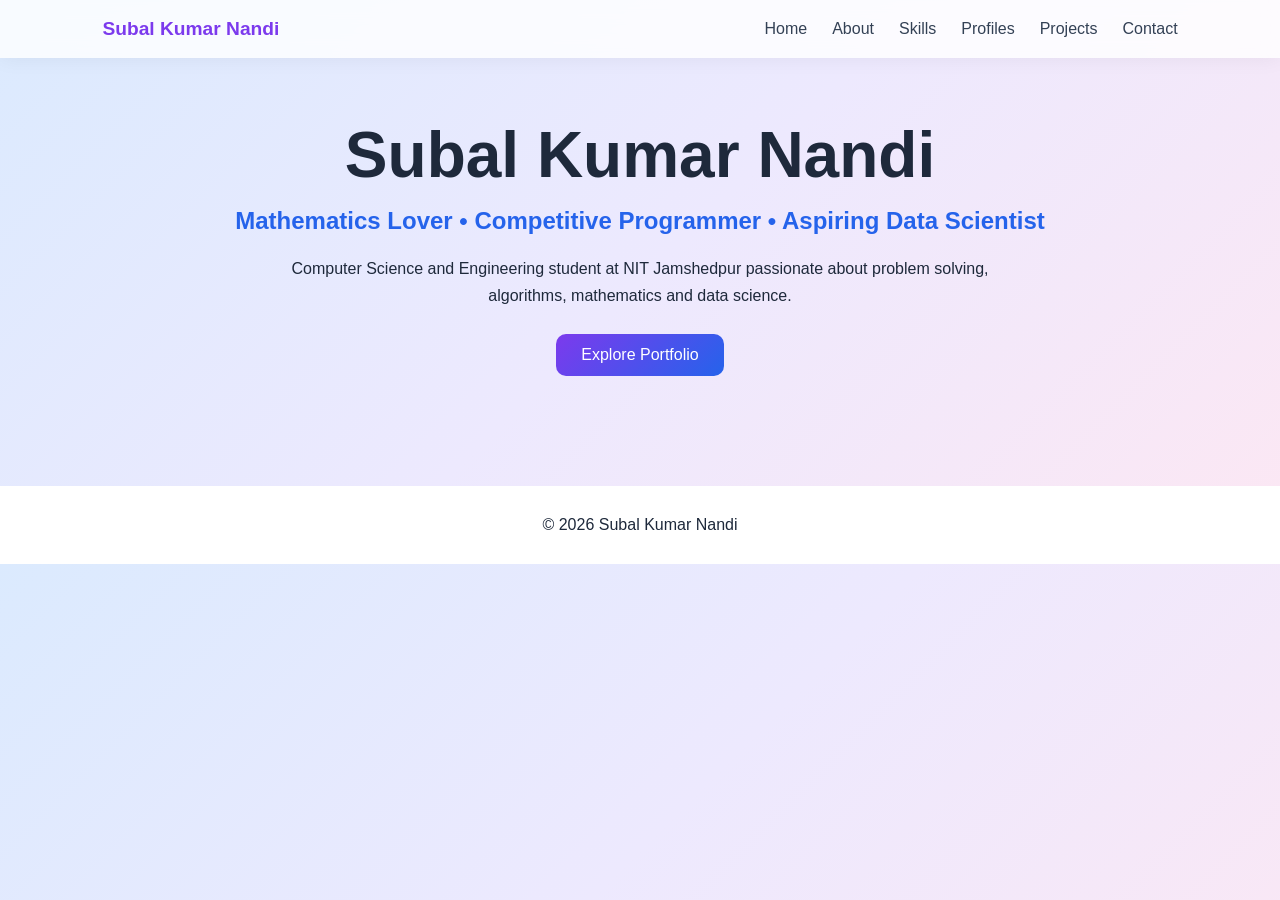
<file: index.html>
<!DOCTYPE html>
<html>
<head>
<title>Subal Kumar Nandi</title>
<link rel="stylesheet" href="style.css">
</head>

<body>

<nav>
<div class="logo">Subal Kumar Nandi</div>

<ul>
<li><a href="index.html">Home</a></li>
<li><a href="about.html">About</a></li>
<li><a href="skills.html">Skills</a></li>
<li><a href="profiles.html">Profiles</a></li>
<li><a href="projects.html">Projects</a></li>
<li><a href="contact.html">Contact</a></li>
</ul>

</nav>

<section class="page">

<div class="container hero fade">

<h1>Subal Kumar Nandi</h1>

<h2>
Mathematics Lover • Competitive Programmer •
Aspiring Data Scientist
</h2>

<p>
Computer Science and Engineering student
at NIT Jamshedpur passionate about problem solving,
algorithms, mathematics and data science.
</p>

<a href="about.html" class="btn">
Explore Portfolio
</a>

</div>

</section>

<footer>
© 2026 Subal Kumar Nandi
</footer>

<script src="script.js"></script>

</body>
</html>
</file>
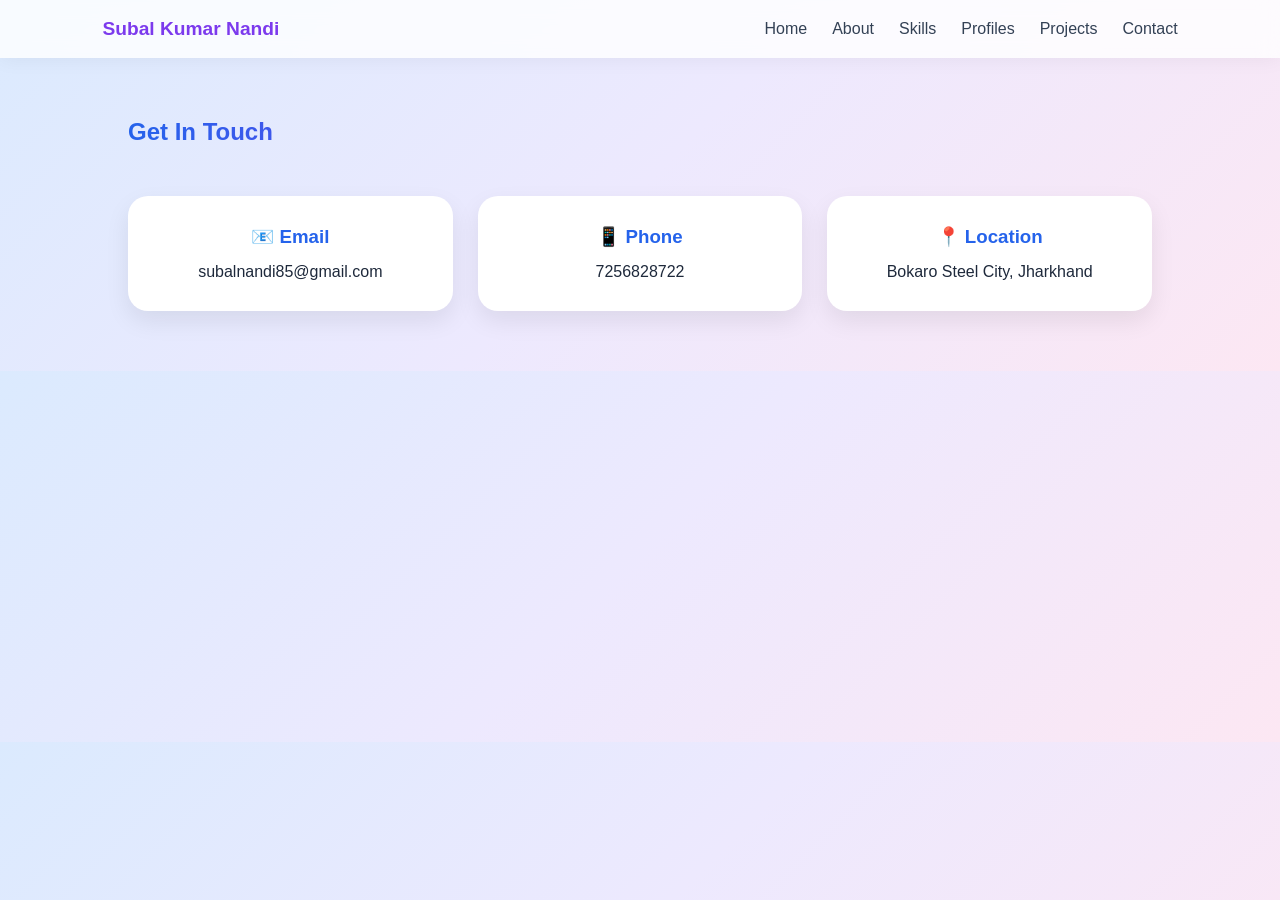
<file: contact.html>
<!DOCTYPE html>
<html>
<head>
<title>Contact</title>
<link rel="stylesheet" href="style.css">
</head>

<body>

<nav>
    <div class="logo">Subal Kumar Nandi</div>

    <ul>
        <li><a href="index.html">Home</a></li>
        <li><a href="about.html">About</a></li>
        <li><a href="skills.html">Skills</a></li>
        <li><a href="profiles.html">Profiles</a></li>
        <li><a href="projects.html">Projects</a></li>
        <li><a href="contact.html">Contact</a></li>
    </ul>
</nav>
<section class="page">

<div class="container fade">

<h2 class="section-title">Get In Touch</h2>

<div class="contact-grid">

    <div class="contact-card">
        <h3>📧 Email</h3>
        <p>subalnandi85@gmail.com</p>
    </div>
    <div class="contact-card">
        <h3>📱 Phone</h3>
        <p>7256828722</p>
    </div>

    <div class="contact-card">
        <h3>📍 Location</h3>
        <p>Bokaro Steel City, Jharkhand</p>
    </div>

</div>

</section>

<script src="script.js"></script>
</body>
</html>
</file>
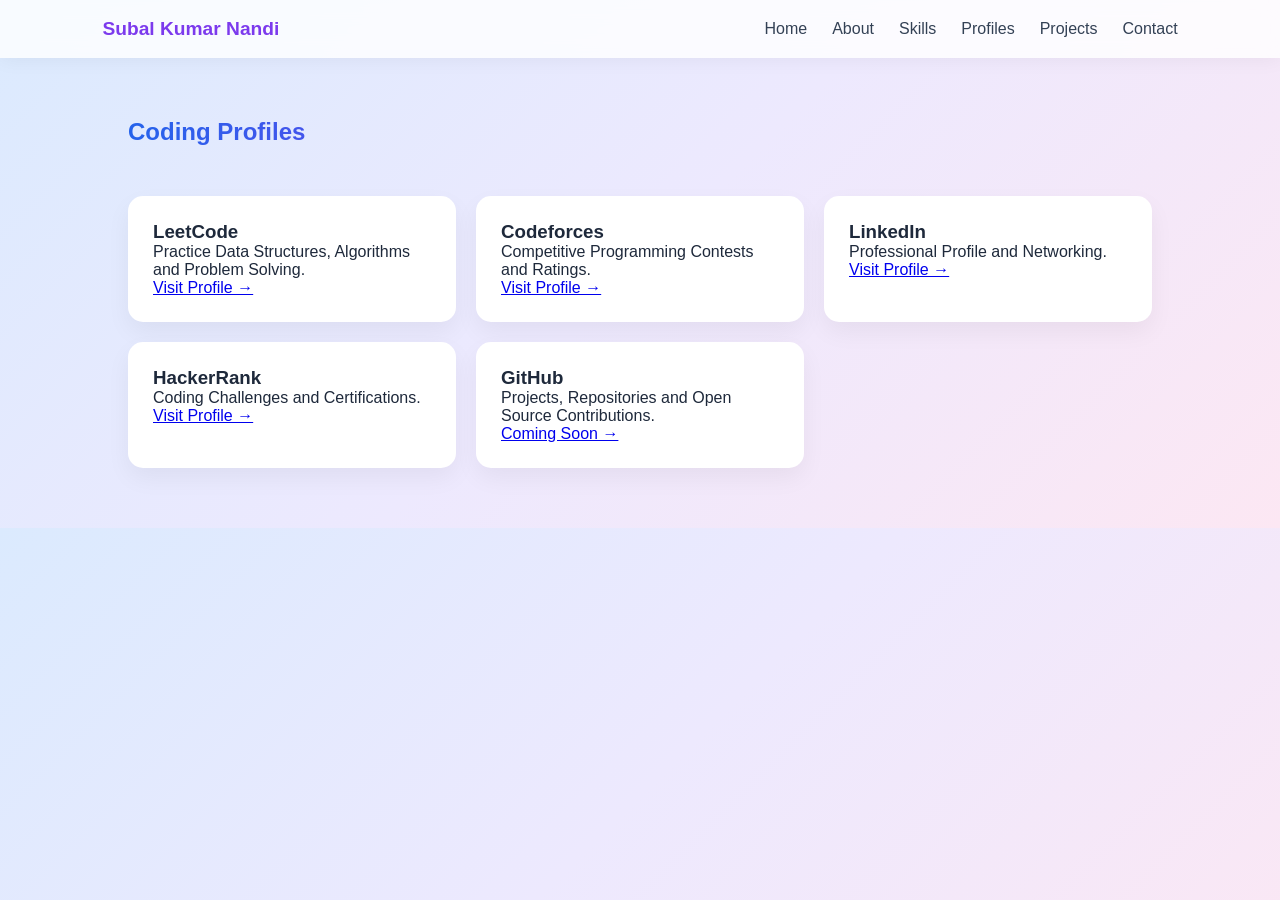
<file: profiles.html>
<!DOCTYPE html>
<html>

<head>
    <title>Profiles</title>
    <link rel="stylesheet" href="style.css">
</head>

<body>

    <!-- ================= NAVBAR ================= -->

    <nav>
        <div class="logo">Subal Kumar Nandi</div>

        <ul>
            <li><a href="index.html">Home</a></li>
            <li><a href="about.html">About</a></li>
            <li><a href="skills.html">Skills</a></li>
            <li><a href="profiles.html">Profiles</a></li>
            <li><a href="projects.html">Projects</a></li>
            <li><a href="contact.html">Contact</a></li>
        </ul>
    </nav>

    <!-- ================= PROFILES SECTION ================= -->

    <section class="page">

        <div class="container fade">

            <h2 class="section-title">
                Coding Profiles
            </h2>

            <div class="grid">

                <!-- ================= LEETCODE ================= -->

                <div class="box">

                    <h3>LeetCode</h3>

                    <p>
                        Practice Data Structures,
                        Algorithms and Problem Solving.
                    </p>

                    <!-- UPDATE THIS LINK IF NEEDED -->
                    <a href="https://leetcode.com/u/SubalNandi/"
                        target="_blank">
                        Visit Profile →
                    </a>

                </div>

                <!-- ================= CODEFORCES ================= -->

                <div class="box">

                    <h3>Codeforces</h3>

                    <p>
                        Competitive Programming
                        Contests and Ratings.
                    </p>

                    <!-- UPDATE THIS LINK IF NEEDED -->
                    <a href="https://codeforces.com/profile/HackerNandi"
                        target="_blank">
                        Visit Profile →
                    </a>

                </div>

                <!-- ================= LINKEDIN ================= -->

                <div class="box">

                    <h3>LinkedIn</h3>

                    <p>
                        Professional Profile and Networking.
                    </p>

                    <!-- UPDATE THIS LINK IF NEEDED -->
                    <a href="https://www.linkedin.com/in/subal-kumar-nandi-18979b382"
                        target="_blank">
                        Visit Profile →
                    </a>

                </div>

                <!-- ================= HACKERRANK ================= -->

                <div class="box">

                    <h3>HackerRank</h3>

                    <p>
                        Coding Challenges and Certifications.
                    </p>

                    <!-- UPDATE THIS LINK IF NEEDED -->
                    <a href="https://www.hackerrank.com/profile/SubalNandi"
                        target="_blank">
                        Visit Profile →
                    </a>

                </div>

                <!-- ================= GITHUB ================= -->

                <div class="box">

                    <h3>GitHub</h3>

                    <p>
                        Projects, Repositories and
                        Open Source Contributions.
                    </p>

                    <!-- REPLACE WITH YOUR GITHUB PROFILE -->
                    <a href="#"
                        target="_blank">
                        Coming Soon →
                    </a>

                </div>

                <!-- ================= FUTURE PROFILE ================= -->

                <!--
                COPY THIS BOX WHEN ADDING NEW PLATFORMS

                <div class="box">

                    <h3>CodeChef</h3>

                    <p>
                        Competitive Programming Platform.
                    </p>

                    <a href="#" target="_blank">
                        Visit Profile →
                    </a>

                </div>
                -->

            </div>

        </div>

    </section>

    <script src="script.js"></script>

</body>

</html>
</file>
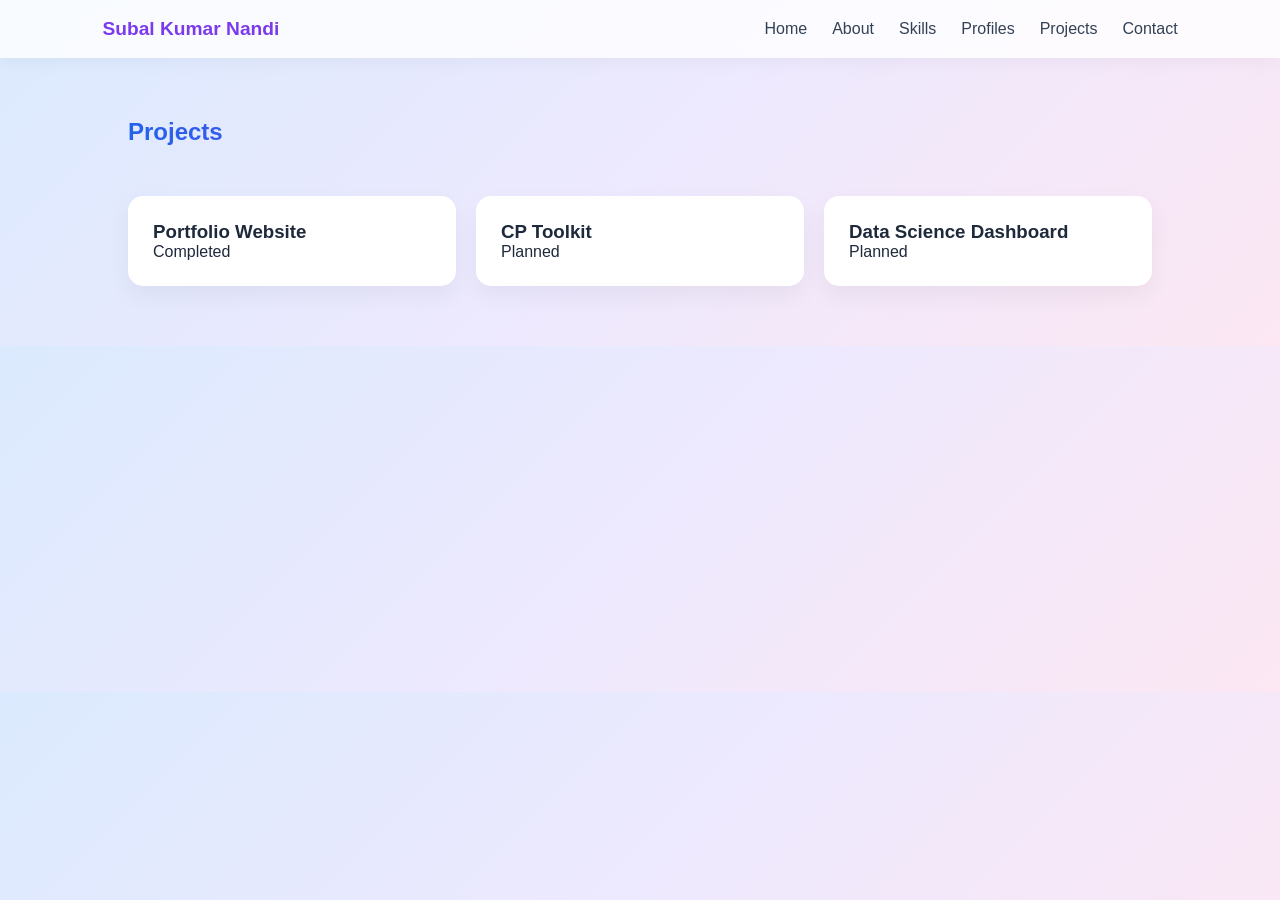
<file: projects.html>
<!DOCTYPE html>
<html>
<head>
<title>Projects</title>
<link rel="stylesheet" href="style.css">
</head>

<body>

<nav>
    <div class="logo">Subal Kumar Nandi</div>

    <ul>
        <li><a href="index.html">Home</a></li>
        <li><a href="about.html">About</a></li>
        <li><a href="skills.html">Skills</a></li>
        <li><a href="profiles.html">Profiles</a></li>
        <li><a href="projects.html">Projects</a></li>
        <li><a href="contact.html">Contact</a></li>
    </ul>
</nav>
<section class="page">

<div class="container fade">

<h2 class="section-title">
Projects
</h2>

<div class="grid">

<div class="box">
<h3>Portfolio Website</h3>
<p>Completed</p>
</div>

<div class="box">
<h3>CP Toolkit</h3>
<p>Planned</p>
</div>

<div class="box">
<h3>Data Science Dashboard</h3>
<p>Planned</p>
</div>

</div>

</div>

</section>

<script src="script.js"></script>
</body>
</html>
</file>
<file: style.css>
/* ========= GLOBAL ========= */

*{
    margin:0;
    padding:0;
    box-sizing:border-box;
    font-family:'Inter',sans-serif;
}

html{
    scroll-behavior:smooth;
}

body{
    background:linear-gradient(
        135deg,
        #dbeafe,
        #ede9fe,
        #fce7f3
    );
    color:#1e293b;
}

/* ========= NAVBAR ========= */

nav{
    position:sticky;
    top:0;
    z-index:1000;

    display:flex;
    justify-content:space-between;
    align-items:center;

    padding:18px 8%;

    background:rgba(255,255,255,0.8);
    backdrop-filter:blur(10px);
    box-shadow:0 2px 20px rgba(0,0,0,.05);
}

.logo{
    font-size:1.2rem;
    font-weight:700;
    color:#7c3aed;
}

nav ul{
    list-style:none;
    display:flex;
    gap:25px;
}

nav a{
    text-decoration:none;
    color:#334155;
    font-weight:500;
    transition:.3s;
}

nav a:hover{
    color:#2563eb;
}

/* ========= PAGE ========= */

.page{
    min-height:auto;
    padding:80px 10%;
    display:flex;
    align-items:center;
    justify-content:center;
    padding:60px 10%;
}

.container{
    width:100%;
    max-width:1100px;
}

/* =========================================
   ABOUT PAGE DESIGN
========================================= */

.about-container{
    max-width:1000px;
    margin:auto;

    display:grid;
    grid-template-columns:1fr 2fr;
    gap:40px;

    align-items:center;
}

.about-card,
.stat-box{
    background:white;
    padding:30px;
    border-radius:20px;
    box-shadow:0 10px 25px rgba(0,0,0,.08);
}

.about-card p{
    margin-top:15px;
    line-height:1.8;
}

.about-stats{
    display:flex;
    flex-direction:column;
    gap:20px;
}

.stat-box{
    text-align:center;
}

.stat-box h3{
    font-size:2rem;
    color:#2563eb;
}

/* =========================================
   PROFILE IMAGE
========================================= */

.profile-image-card{
    display:flex;
    justify-content:center;
    align-items:center;
}

.profile-image-card img{
    width:350px;
    height:350px;

    object-fit:cover;

    border-radius:50%;

    border:8px solid white;

    box-shadow:0 15px 40px rgba(0,0,0,.15);

    transition:.3s;
}

.profile-image-card img:hover{
    transform:scale(1.03);
}

/* =========================================
   ABOUT CONTENT LAYOUT
========================================= */

.about-content{
    display:flex;
    gap:25px;
}

/* =========================================
   CONTACT PAGE DESIGN
========================================= */

.contact-grid{
    display:grid;
    grid-template-columns:repeat(auto-fit,minmax(250px,1fr));
    gap:25px;
}

.contact-card{
    background:white;
    padding:30px;
    border-radius:20px;
    text-align:center;
    box-shadow:0 10px 25px rgba(0,0,0,.08);
    transition:.3s;
}

.contact-card:hover{
    transform:translateY(-5px);
}

.contact-card h3{
    margin-bottom:15px;
    color:#2563eb;
}
/* ========= CARD ========= */

.card{
    background:rgba(255,255,255,0.75);
    backdrop-filter:blur(12px);
    border:1px solid rgba(255,255,255,0.4);
    border-radius:20px;
    padding:35px;
    box-shadow:0 10px 30px rgba(0,0,0,.08);
    transition:.3s;
}

.card:hover,
.box:hover{
    transform:translateY(-8px);
    box-shadow:
        0 15px 35px rgba(124,58,237,.25);
}
.section-title{
    margin-bottom: 50px;
}

.grid{
    margin-top: 20px;
}

/* ========= HERO ========= */

.hero{
    text-align:center;
}

.hero h1{
    font-size:4rem;
    margin-bottom:15px;
}

.hero h2{
    color:#2563eb;
    margin-bottom:20px;
}

.hero p{
    max-width:700px;
    margin:auto;
    line-height:1.7;
}

.btn{
    display:inline-block;
    margin-top:25px;
    padding:12px 25px;
    background:linear-gradient(
        135deg,
        #7c3aed,
        #2563eb
    );
    color:white;
    text-decoration:none;
    border-radius:10px;
}

/* ========= GRID ========= */

.grid{
    display:grid;
    grid-template-columns:repeat(auto-fit,minmax(250px,1fr));
    gap:20px;
}

.box{
    background:white;
    padding:25px;
    border-radius:15px;
    box-shadow:0 10px 25px rgba(0,0,0,.05);
}

/* ========= TITLES ========= */

.section-title{
    background:linear-gradient(
        90deg,
        #2563eb,
        #7c3aed,
        #ec4899
    );

    -webkit-background-clip:text;
    color:transparent;
}

/* ========= ANIMATION ========= */

.fade{
    opacity:0;
    transform:translateY(30px);
    transition:1s;
}

.fade.show{
    opacity:1;
    transform:translateY(0);
}

/* ========= FOOTER ========= */

footer{
    text-align:center;
    padding:30px;
    background:white;
    margin-top:50px;
}

/* ========= MOBILE ========= */

@media(max-width:768px){

.hero h1{
    font-size:4rem;

    background:linear-gradient(
        90deg,
        #2563eb,
        #7c3aed
    );

    -webkit-background-clip:text;
    color:transparent;
}

nav ul{
    gap:12px;
    flex-wrap:wrap;
}

}
</file>
